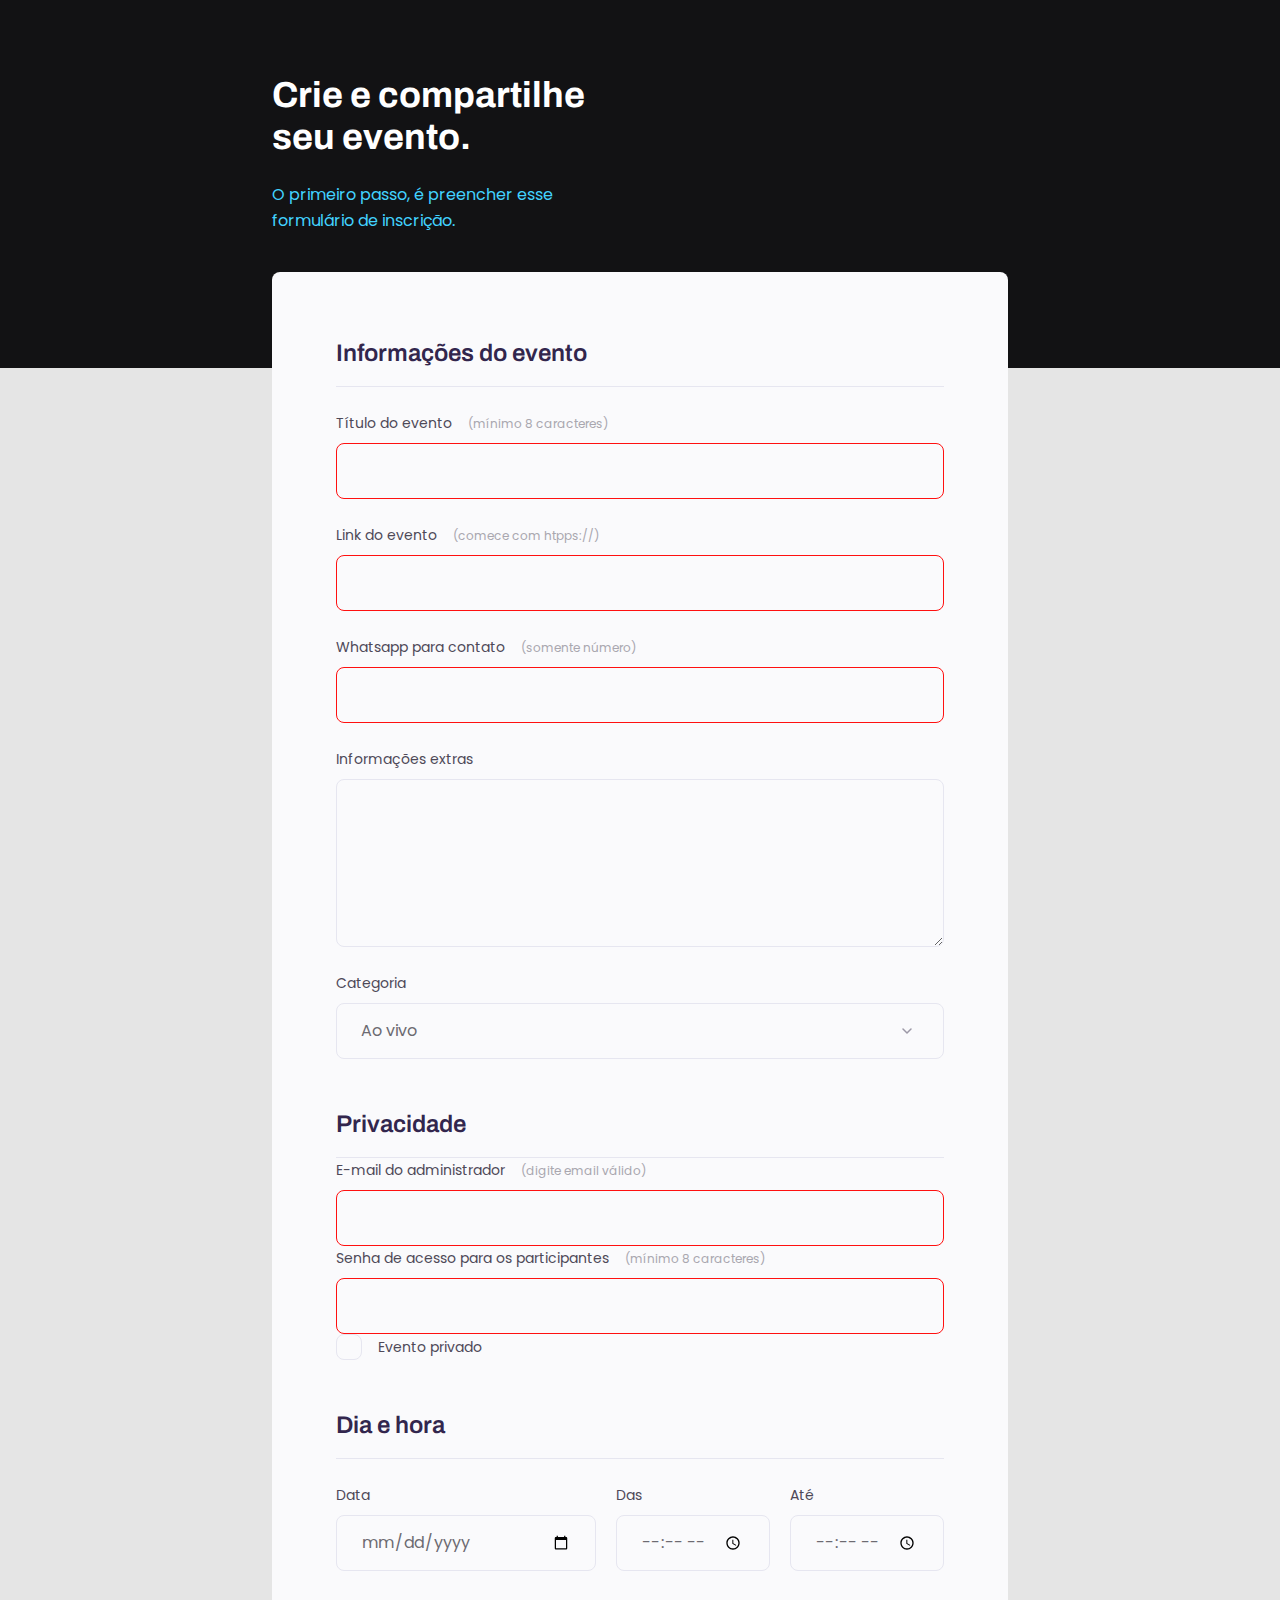
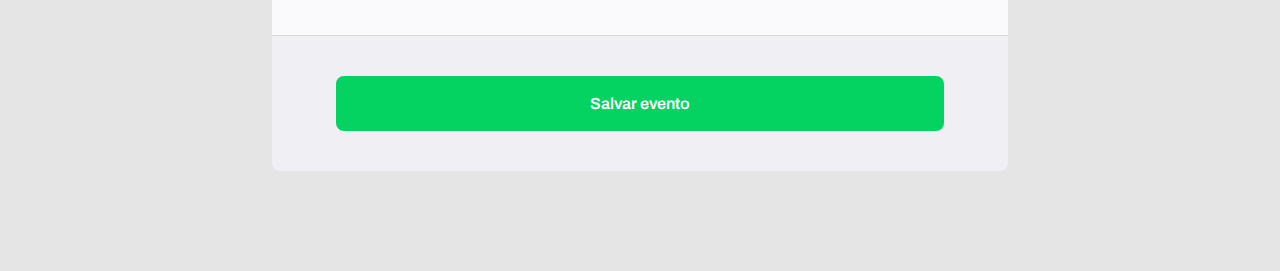
<file: index.html>
<!DOCTYPE html>
<html lang="pt-br">
<head>
    <link rel="preconnect" href="https://fonts.googleapis.com">
    <link rel="preconnect" href="https://fonts.gstatic.com" crossorigin>
    
    <meta charset="UTF-8">
    <meta name="viewport" content="width=device-width, initial-scale=1.0">
    <title>Crie seu evento</title>
    
    <link href="https://fonts.googleapis.com/css2?family=Archivo:ital,wght@0,100..900;1,100..900&family=Poppins:ital,wght@0,100;0,200;0,300;0,400;0,500;0,600;0,700;0,800;0,900;1,100;1,200;1,300;1,400;1,500;1,600;1,700;1,800;1,900&display=swap" rel="stylesheet">
    <link rel="stylesheet" href="style.css">
</head>
<body>
    <div class="page">
        <header>
            <h1>Crie e compartilhe seu evento.</h1>
            <p>O primeiro passo, é preencher esse
                formulário de inscrição.</p>
            </header>
            
         <form id="my-form">
             <fieldset>
                 <div class="fieldset-wrapper">
                        
                    <legend>Informações do evento</legend>
                        
                    <div class="input-wrapper">
                        <label for="event-title">Título do evento <span>(mínimo 8 caracteres)</span></label>
                        <input required minlength="8" type="text" id="event-title">
                    </div>
                        
                    <div class="input-wrapper">
                        <label for="event-link">Link do evento <span>(comece com htpps://)</span></label>
                        <input required type="url" id="event-link">
                    </div>
                        
                    <div class="input-wrapper">
                        <label for="event-whatsapp">Whatsapp para contato <span>(somente número)</span></label>
                        <input required type="number" id="event-whatsapp">
                    </div>
                        
                    <div class="input-wrapper">
                        <label for="event-info">Informações extras </label>
                        <textarea id="event-info"></textarea>
                    </div>
                        
                        
                    <div class="input-wrapper">
                        <label for="event-category">Categoria</label>
                            <select id="event-category">
                                <option value="live">Ao vivo</option>
                                <option value="podcast">Podcast</option>
                                <option value="mentorship">Mentoria</option>
                                <option value="nothing">Nenhum</option>
                            </select>
                    </div>
                            
                    </div>
                </fieldset>    
            
                <fieldset>
                    <div class="fieldset-wrapper">
                        <legend>Privacidade</legend>

                    </div>

                    <div class="input-wrapper">
                        <label for="event-email">E-mail do administrador <span>(digite email válido)</span></label>
                        <input required type="email" id="event-email">
                    </div>

                    <div class="input-wrapper">
                        <label for="event-password">Senha de acesso para os participantes <span>(mínimo 8 caracteres)</span></label>
                        <input required minlength="8" type="password" id="event-password">
                    </div>

                    <div class="checkbox-wrapper">
                        <input type="checkbox" id="event-private">
                        <label for="event-private">Evento privado</label>
                    </div>

                </fieldset>

                <fieldset>
                    <div class="fieldset-wrapper">
                        <legend>Dia e hora</legend>

                        <div class="col-3">
                            <div class="input-wrapper">
                                <label for="event-date">Data </label>
                                <input type="date" id="event-date">
                            </div>
        
                            <div class="input-wrapper">
                                <label for="event-begin">Das </label>
                                <input type="time" id="event-begin">

                            </div>

                            <div class="input-wrapper">
                                <label for="event-end">Até </label>
                                <input type="time" id="event-end">

                        </div>

                    </div>



                </fieldset>
                
            </form>
            
            <footer>
                 <input 
                 class="button" 
                 type="submit" 
                 form="my-form"
                 value="Salvar evento">
            </footer>
    </div>
</body>
</html>
</file>
<file: style.css>
*{
    margin: 0;
    padding: 0;
    box-sizing: border-box;
}

body, input, select, textarea{
    font-family: "Poppins", sans-serif;

}

body{
    background: #E5E5E5;
}

body::before{
    content: '';
    width: 100%;
    height: 368px;
    background: #121214;
    position: absolute;
    top: 0;
    left: 0;
    z-index: -1;
}

.page{
    width: 736px;
    margin: auto;
}
header{
    width: 319px;
    margin-top: 74px;
}

header h1 {
    font-family: 'Archivo', sans-serif;
    font-weight: bold;
    font-size: 36px;
    line-height: 42px;
    color: white;
    margin-bottom: 24px;
}

header p{
    color: #42D3FF;
    font-family: Poppins;
    font-size: 16px;
    font-style: normal;
    font-weight: 400;
    line-height: 26px; 
}

form{
    background: #FAFAFC;
    min-height: 300px;
    margin-top: 38px;
    border-radius: 8px 8px 0 0;
    padding: 64px;
    display: flex;
    flex-direction: column;
    gap: 48px;
}

fieldset{
    border: none;
}

.fieldset-wrapper{
    display: flex;
    flex-direction: column;
    gap: 24px;
}

fieldset legend{
    font-family: 'Archivo', sans-serif;
    font-weight: 600;
    font-size: 24px;
    line-height: 34px;
    color: #32264D;

    width: 100%;
    border-bottom:1px solid #E6E6F0;
    padding-bottom: 16px;
}

.input-wrapper {
    display: flex;
    flex-direction: column;
}

.input-wrapper label, .checkbox-wrapper label {
    color: #4E4958;

    font-size: 14px;
    line-height: 24px;

    margin-bottom: 8px;
}

.input-wrapper label span{
    margin-left: 12px;

    font-size: 12px;
    line-height: 20px;
    
    color: #a9a7af;
}

.input-wrapper label span:hover{
    color: #6c6a71;
}



.input-wrapper input, .input-wrapper textarea, .input-wrapper select{
    background:#FAFAFC;
    
    border: 1px solid #E6E6F0;
    border-radius: 8px;

    height: 56px;
    padding: 0 24px;

    font-size: 16px;
    line-height: 26px;
    
    color: #6c6a71;
}

.input-wrapper textarea{
    padding: 0;
    height: 168px;
}

.input-wrapper select{
    appearance: none;
    -webkit-appearance: none;
    
    background-image: url("data:image/svg+xml,%3Csvg width='24' height='24' viewBox='0 0 24 24' fill='none' xmlns='http://www.w3.org/2000/svg'%3E%3Cg clip-path='url(%23clip0_1_54)'%3E%3Cpath d='M8 10L12 14L16 10' stroke='%239C98A6' stroke-width='1.5' stroke-linecap='round' stroke-linejoin='round'/%3E%3C/g%3E%3Cdefs%3E%3CclipPath id='clip0_1_54'%3E%3Crect width='24' height='24' fill='white'/%3E%3C/clipPath%3E%3C/defs%3E%3C/svg%3E%0A");
    background-repeat: no-repeat;
    background-position: right 24px top 50%;
}

.col-3{
    display: flex;
    gap: 20px;
}

.col-3 > div:nth-child(1) {
    width: 100%;
}


.checkbox-wrapper{
    position: relative;
}

.checkbox-wrapper label {
    display: flex;
    align-items: center;

    margin: 0;
    gap: 16px;
}

.checkbox-wrapper input{
    position: absolute;
    top: 0;
    left: 0;
    width: 24px;
    height: 24px;

    opacity: 0;
}

.checkbox-wrapper label::before{
    content: '';
    width: 24px;
    height: 24px;
    border-radius: 8px;
    border: 1px solid #E6E6F0;
    display: block;
}

.checkbox-wrapper input:checked +label:before {
    background-image: url("data:image/svg+xml,%3Csvg width='24' height='24' viewBox='0 0 24 24' fill='none' xmlns='http://www.w3.org/2000/svg'%3E%3Cg clip-path='url(%23clip0_5009_23)'%3E%3Cpath d='M9 16.17L4.83 12L3.41 13.41L9 19L21 7L19.59 5.59L9 16.17Z' fill='%2342D3FF'/%3E%3C/g%3E%3Cdefs%3E%3CclipPath id='clip0_5009_23'%3E%3Crect width='24' height='24' fill='white'/%3E%3C/clipPath%3E%3C/defs%3E%3C/svg%3E%0A");
}

.checkbox-wrapper input:focus +label::before {
    outline: 2px solid black;
}

footer {
    background: #F0F0F4;
    height: 136px;

    display: flex;
    flex-direction: column;

    padding: 40px 64px;
    margin-bottom: 100px;

    border-top: 1px solid #D6D6D6;
    border-radius: 0 0 8px 8px;
}

footer .button{
    height: 56px;
    background: #04D361;
    border: 0;
    border-radius: 8px;

    font-family: 'Archivo', sans-serif;
    font-weight: 600;
    font-size: 16px;
    line-height: 26px;
    
    color: #FFFFFF;
}


footer .button:hover{
    background: #08a04c;
}


input:invalid{
    border: 1px solid #FF1010 
}
</file>
